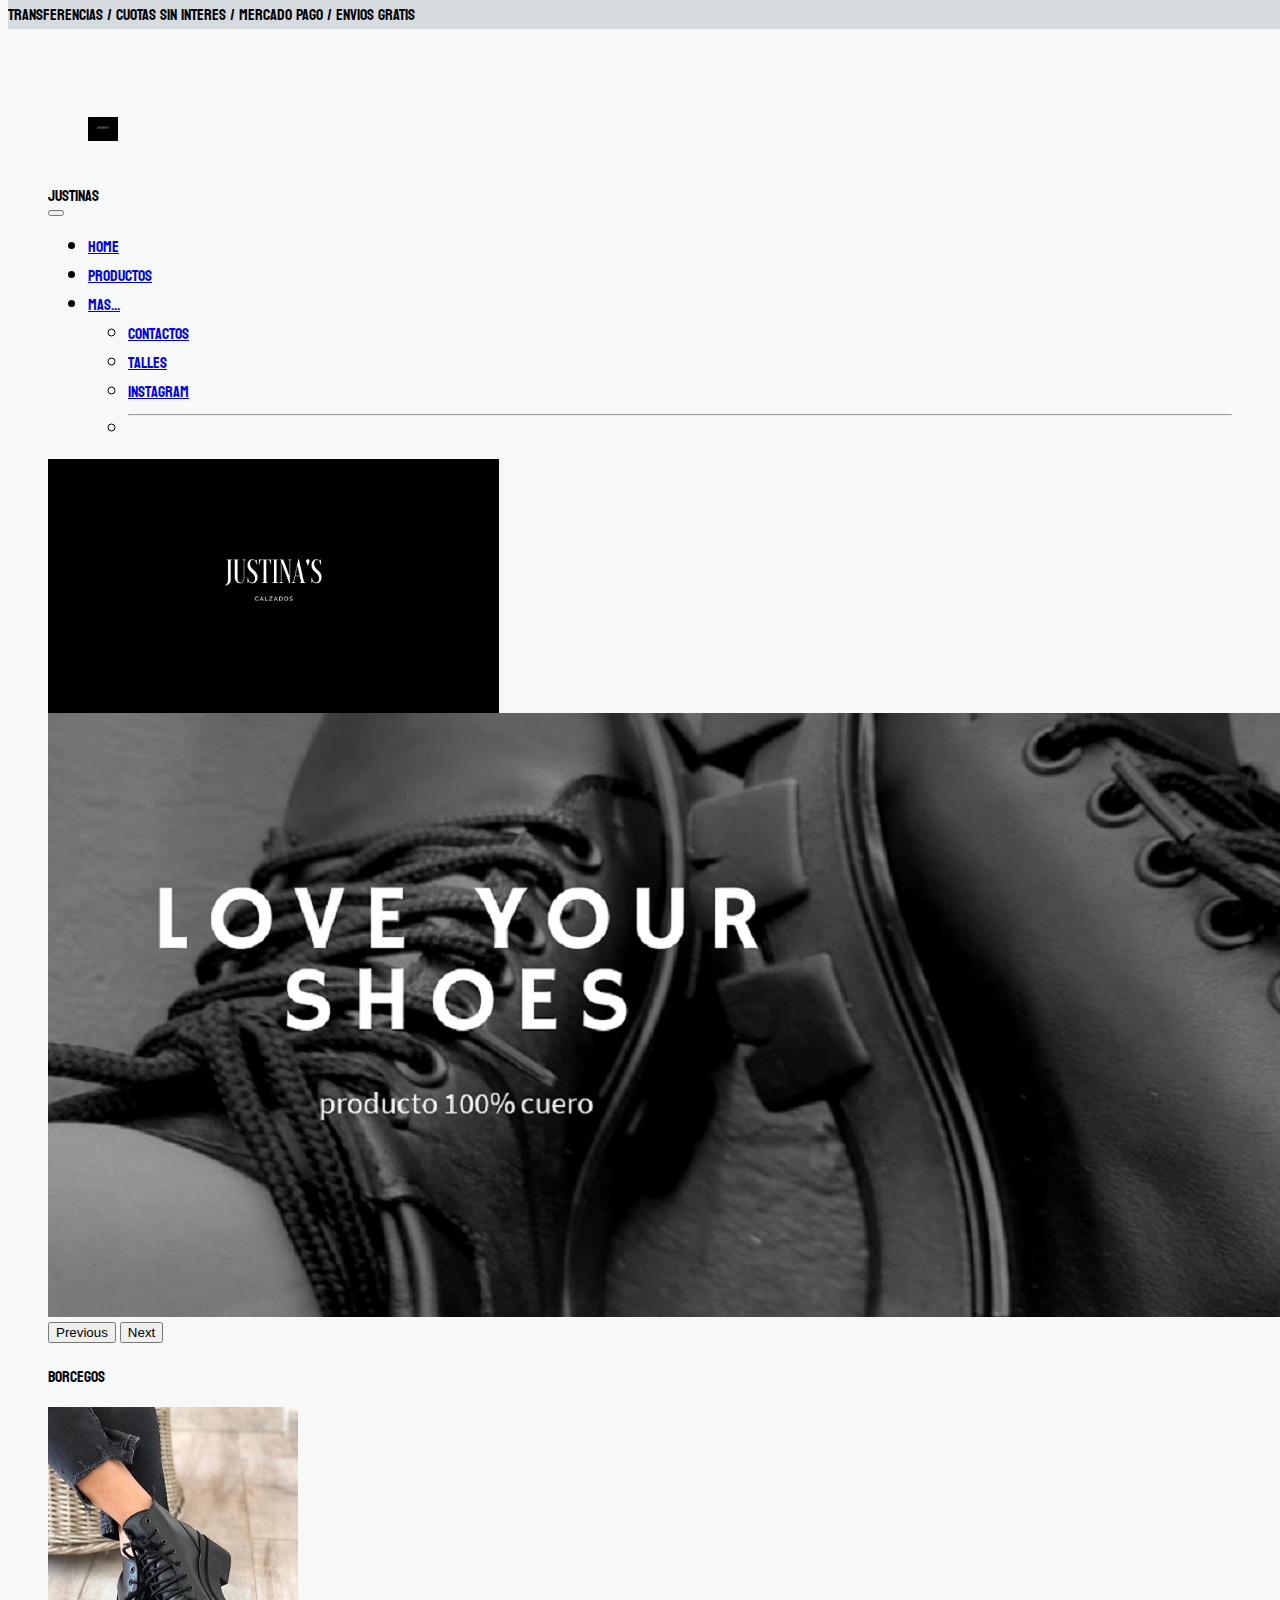
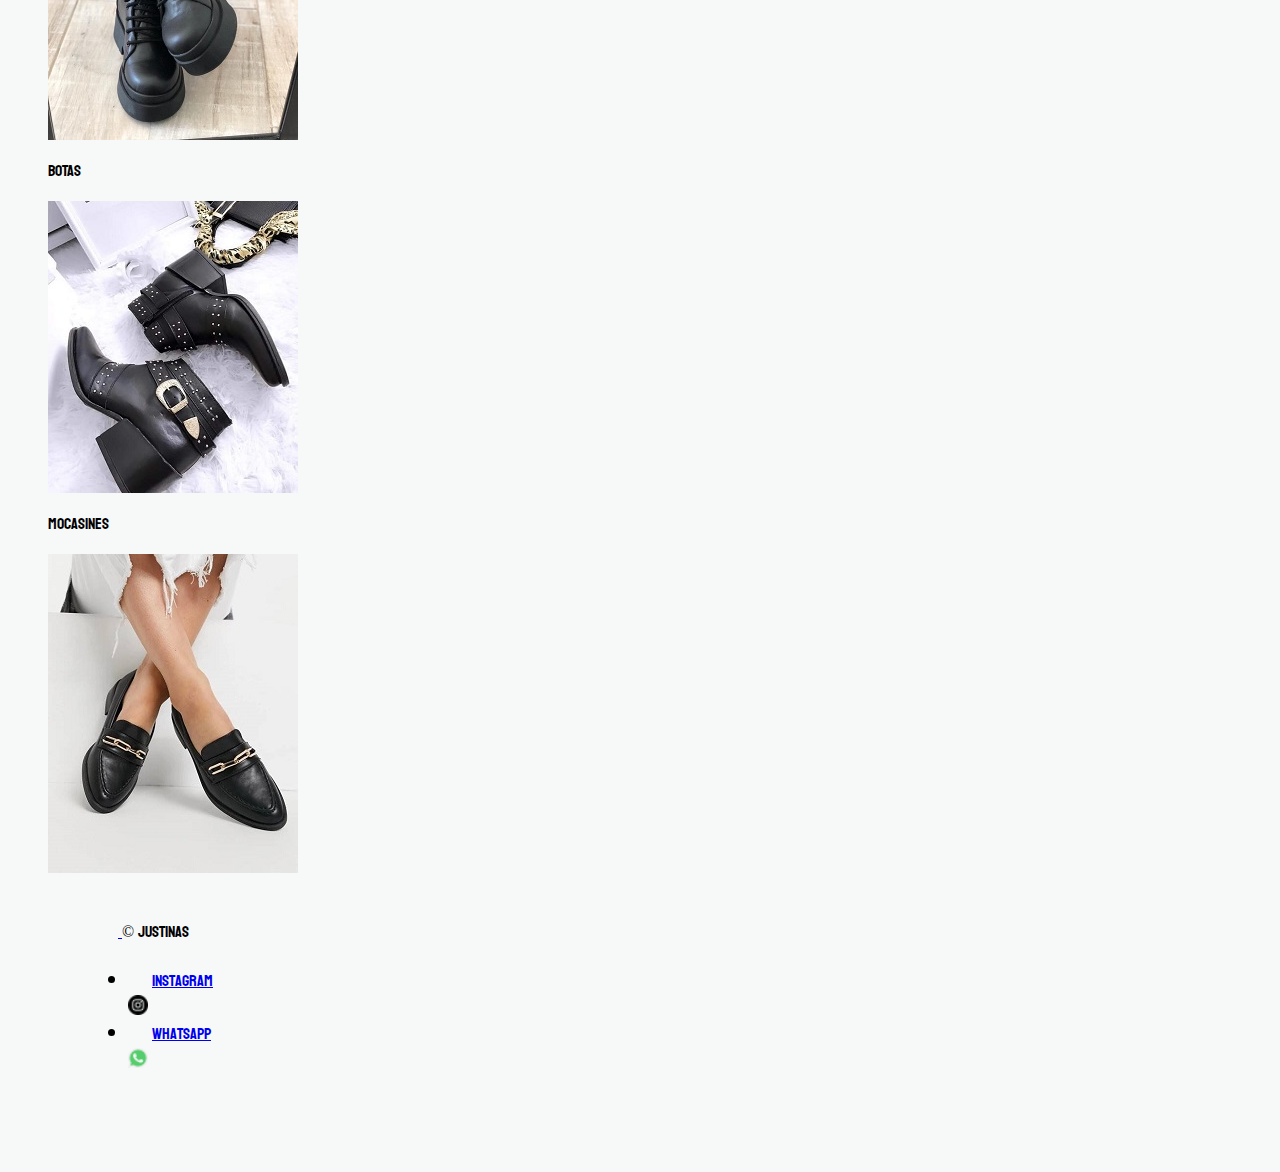
<file: index.html>
<<!doctype html>
<html lang="es">
  <head>
  	<meta charset="utf-8">
    <meta name="viewport" content="width=device-width, initial-scale=1">
    <link href="https://cdn.jsdelivr.net/npm/bootstrap@5.1.3/dist/css/bootstrap.min.css" rel="stylesheet" integrity="sha384-1BmE4kWBq78iYhFldvKuhfTAU6auU8tT94WrHftjDbrCEXSU1oBoqyl2QvZ6jIW3" crossorigin="anonymous">
    <link rel="stylesheet" type="text/css" href="css/estilos.css">
    <title>JUSTINAS</title>
		</head>


  <body>

 <!--HEADER 1-->
 
 				<div id="header">
						<header class="header1 d-flex justify-content-center">
					TRANSFERENCIAS / CUOTAS SIN INTERES / MERCADO PAGO / ENVIOS GRATIS				
					</header>
				</div>

	<!--NAVBAR-->
				<div id="navBar">
					  <div class="container-xl">
						  <nav class="navbar navbar-expand-lg navbar-light bg-light">
						  	<div class="container-fluid">
						  		    	<nav class="navbar navbar-light bg-light">
							  	<div class="container">
							      <img src="imagen/logo.jpg" alt="" width="30" height="24">
							  </div>
						</nav>
			<div>JUSTINAS</div>
								<button class="navbar-toggler" type="button" data-bs-toggle="collapse" data-bs-target="#navbarSupportedContent" aria-controls="navbarSupportedContent" aria-expanded="false" aria-label="Toggle navigation">
						  		<span class="navbar-toggler-icon"></span>
									</button>
						    <div class="collapse navbar-collapse" id="navbarSupportedContent">
						      <ul class="navbar-nav me-auto mb-2 mb-lg-0">
						        <li class="nav-item">
						          <a class="nav-link active" aria-current="page" href="index.html">Home</a>
						        </li>
						        <li class="nav-item">
						          <a class="nav-link" href="pruebaproductos.html">Productos</a>
						        </li>
						        <li class="nav-item dropdown">
						          <a class="nav-link dropdown-toggle" href="#" id="navbarDropdown" role="button" data-bs-toggle="dropdown" aria-expanded="false">
						            Mas...
						          </a>
						          <ul class="dropdown-menu" aria-labelledby="navbarDropdown">
						            <li><a class="dropdown-item" href="contacto.html">Contactos</a></li>
						            <li><a class="dropdown-item" href="guia-de-talles.html">Talles</a></li>
						            <li><a class="dropdown-item" href="instagram.html">Instagram</a></li>
						            <li><hr class="dropdown-divider"></li>
						          </ul>
						        </li>
						      </ul>
						    </div>
						  </div>
						  	</div>
						  			  </nav>

<!--SCRIPT-->
    <script src="https://cdn.jsdelivr.net/npm/bootstrap@5.1.3/dist/js/bootstrap.bundle.min.js" integrity="sha384-ka7Sk0Gln4gmtz2MlQnikT1wXgYsOg+OMhuP+IlRH9sENBO0LRn5q+8nbTov4+1p" crossorigin="anonymous"></script>

    	<!--CAROUSEL IMAGENES-->
		    <div id="carouselExampleControls" class="carousel slide" data-bs-ride="carousel">
		  <div class="carousel-inner">
		    <div class="carousel-item active">
		      <img src="imagen/logo2.png" class="d-block w-100" alt="logojustina">
		    </div>
		    <div class="carousel-item">
		      <img src="imagen/lvshoes.jpg" class="d-block w-100" alt="lvshoes">
		    </div>
		  </div>
		  <button class="carousel-control-prev" type="button" data-bs-target="#carouselExampleControls" data-bs-slide="prev">
		    <span class="carousel-control-prev-icon" aria-hidden="true"></span>
		    <span class="visually-hidden">Previous</span>
		  </button>
		  <button class="carousel-control-next" type="button" data-bs-target="#carouselExampleControls" data-bs-slide="next">
		    <span class="carousel-control-next-icon" aria-hidden="true"></span>
		    <span class="visually-hidden">Next</span>
		  </button>
		</div>


    	<!--IMAGENES DE ZAPATOS-->

			    	<div class="row align-items-center">
			    <div class="col">
			      <p class="d-flex justify-content-center py-3">BORCEGOS</p>
			      <div><img src="imagen/borcegos.jpg" class="img-rounded mx-auto d-block"></div>
			    </div>
			    <div class="col">
			      <p class="d-flex justify-content-center py-3">BOTAS</p>
			      <div><img src="imagen/botaInter1.jpg" class="img-rounded mx-auto d-block"></div>
			    </div>
			    <div class="col">
			     <p class="d-flex justify-content-center py-3">MOCASINES</p>
			       <div><img src="imagen/mocasines.jpg" class="img-rounded mx-auto d-block"></div>
			    </div>
			  </div>

  </body>


 <!-- PIE DE PAGINA-->
  <footer>
			  <div class="container">
	  <footer class="d-flex flex-wrap justify-content-between align-items-center py-3 my-4 border-top">
	    <div class="col-md-4 d-flex align-items-center">
	      <a href="/" class="mb-3 me-2 mb-md-0 text-muted text-decoration-none lh-1">
	        <svg class="bi" width="30" height="24"><use xlink:href="#bootstrap"/></svg>
	      </a>
	      <span class="text-muted">&copy; Justinas </span>
	    </div>
	    <ul class="nav col-md-4 justify-content-end list-unstyled d-flex">

	      <li class="ms-3"><a class="text-muted" href="https://www.instagram.com/justinas.ok/"><svg class="bi" width="24" height="24"><use xlink:href=""></svg>Instagram</a></li>

						<nav class="navbar navbar-light bg-light">
						  <div class="container-fluid">
						      <img src="imagen/instagram.png" alt="" width="20" height="20" class="d-inline-block align-text-top">
						    </a>
						  </div>
						</nav>

	      <li class="ms-3"><a class="text-muted" href="https://www.whatsapp.com/"><svg class="bi" width="24" height="24"><use xlink:href="#Whatsapp"/></svg>Whatsapp</a></li>

	      		<nav class="navbar navbar-light bg-light">
						  <div class="container-fluid">
						      <img src="imagen/whatsapp.png" alt="" width="20" height="20" class="d-inline-block align-text-top">
						    </a>
						  </div>
						</nav>
	    </ul>
	  </footer>
</html>
</file>
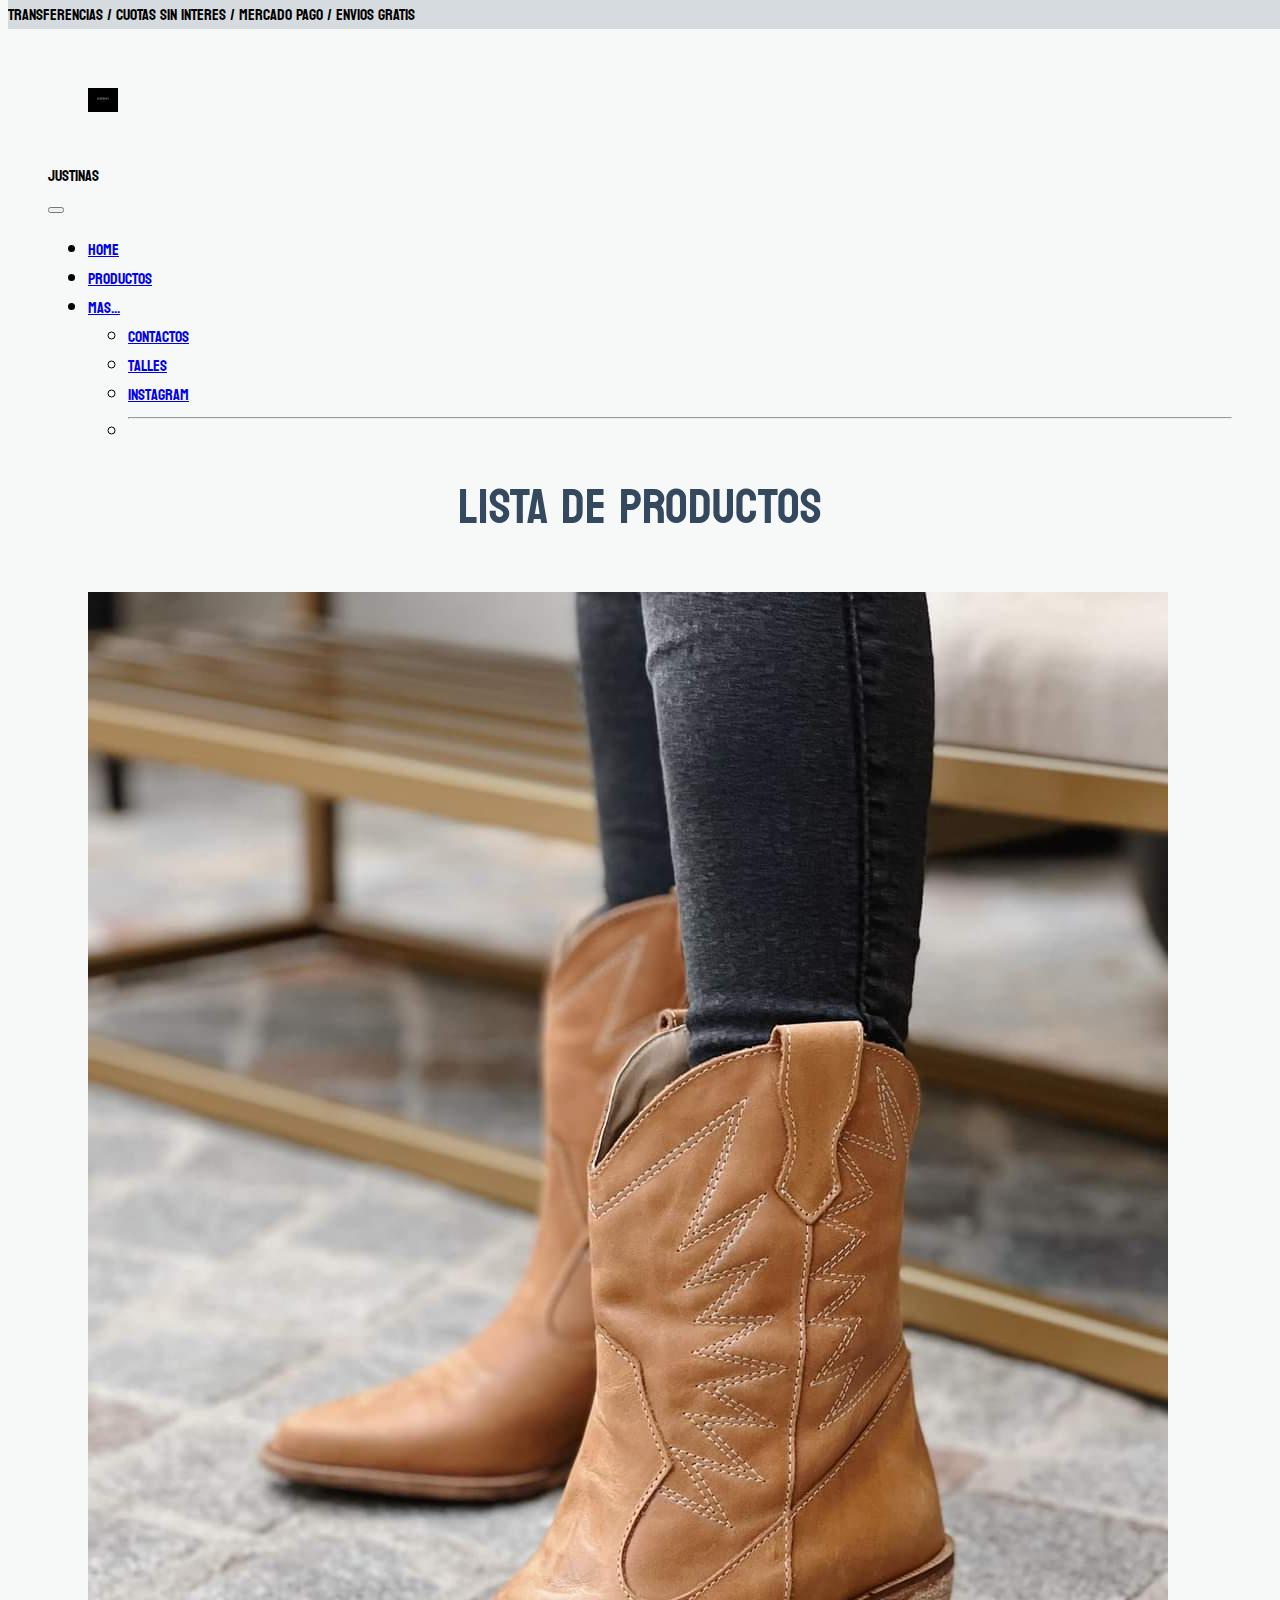
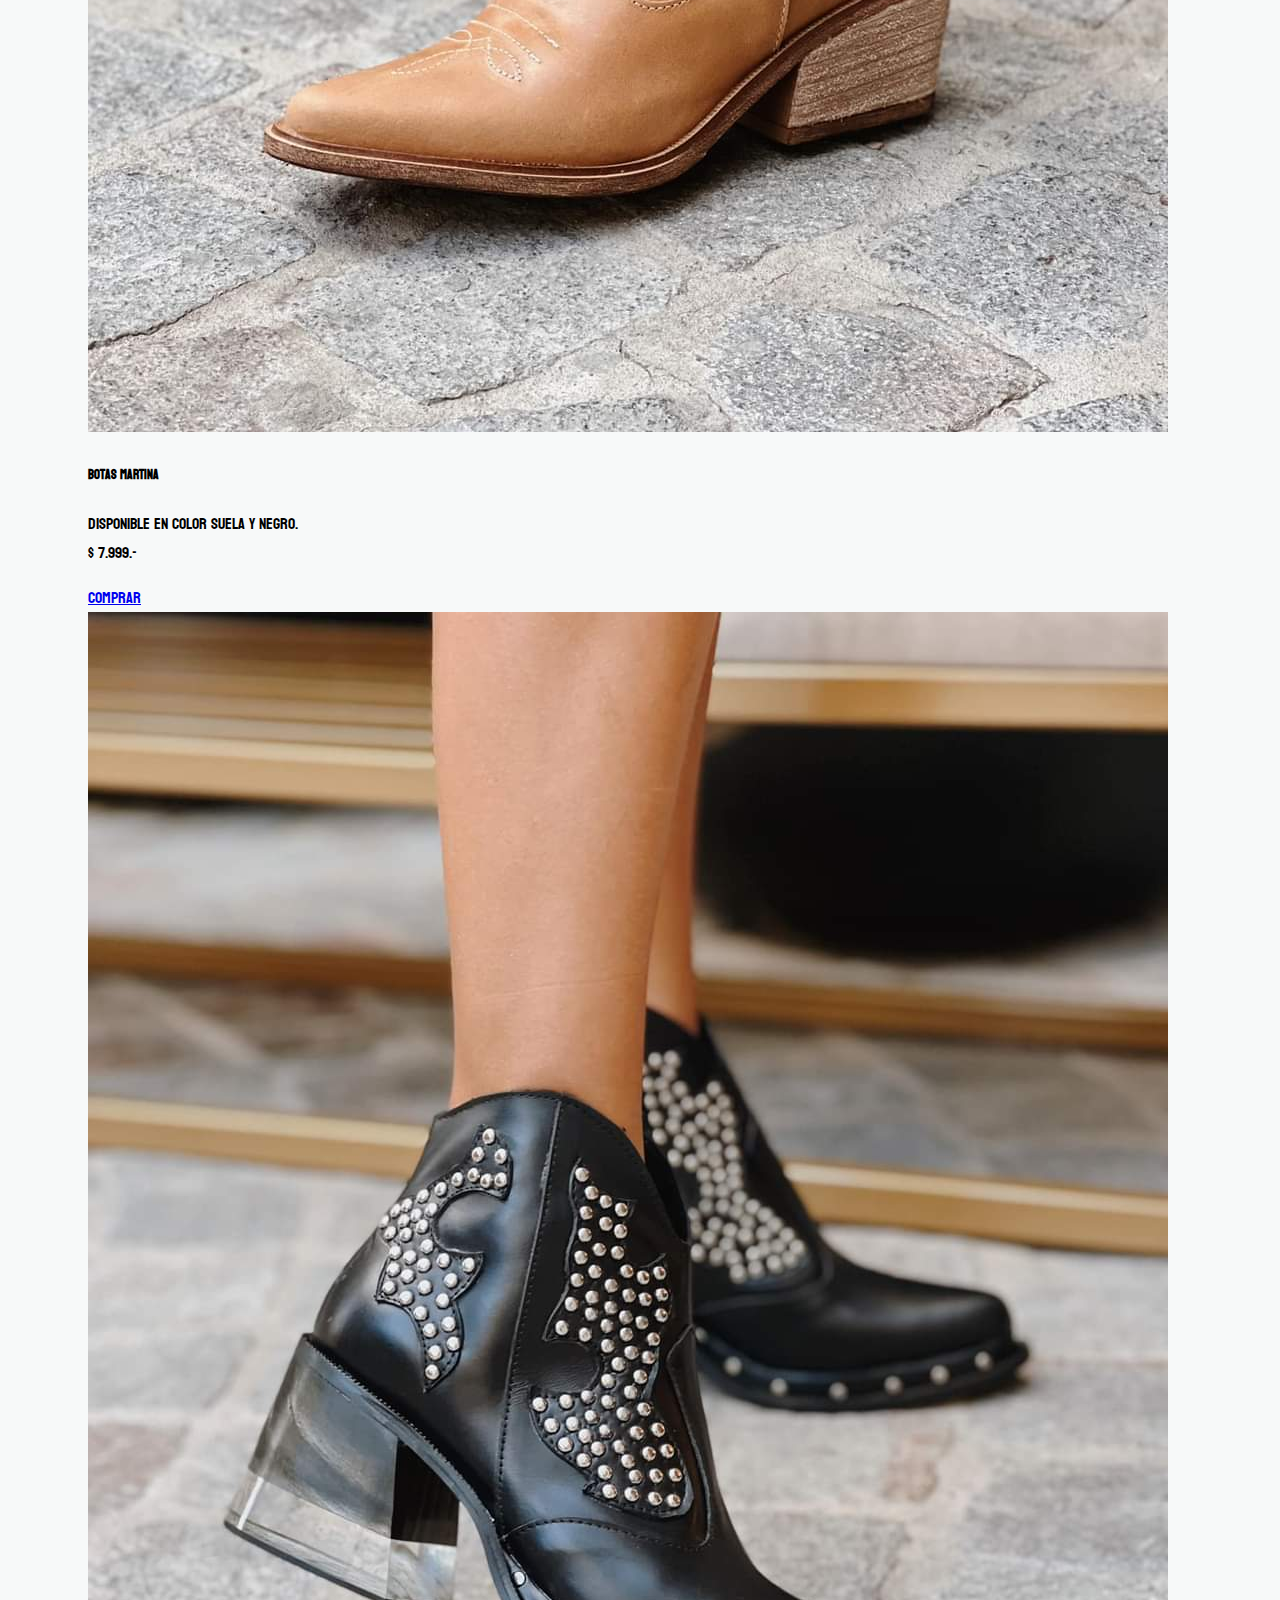
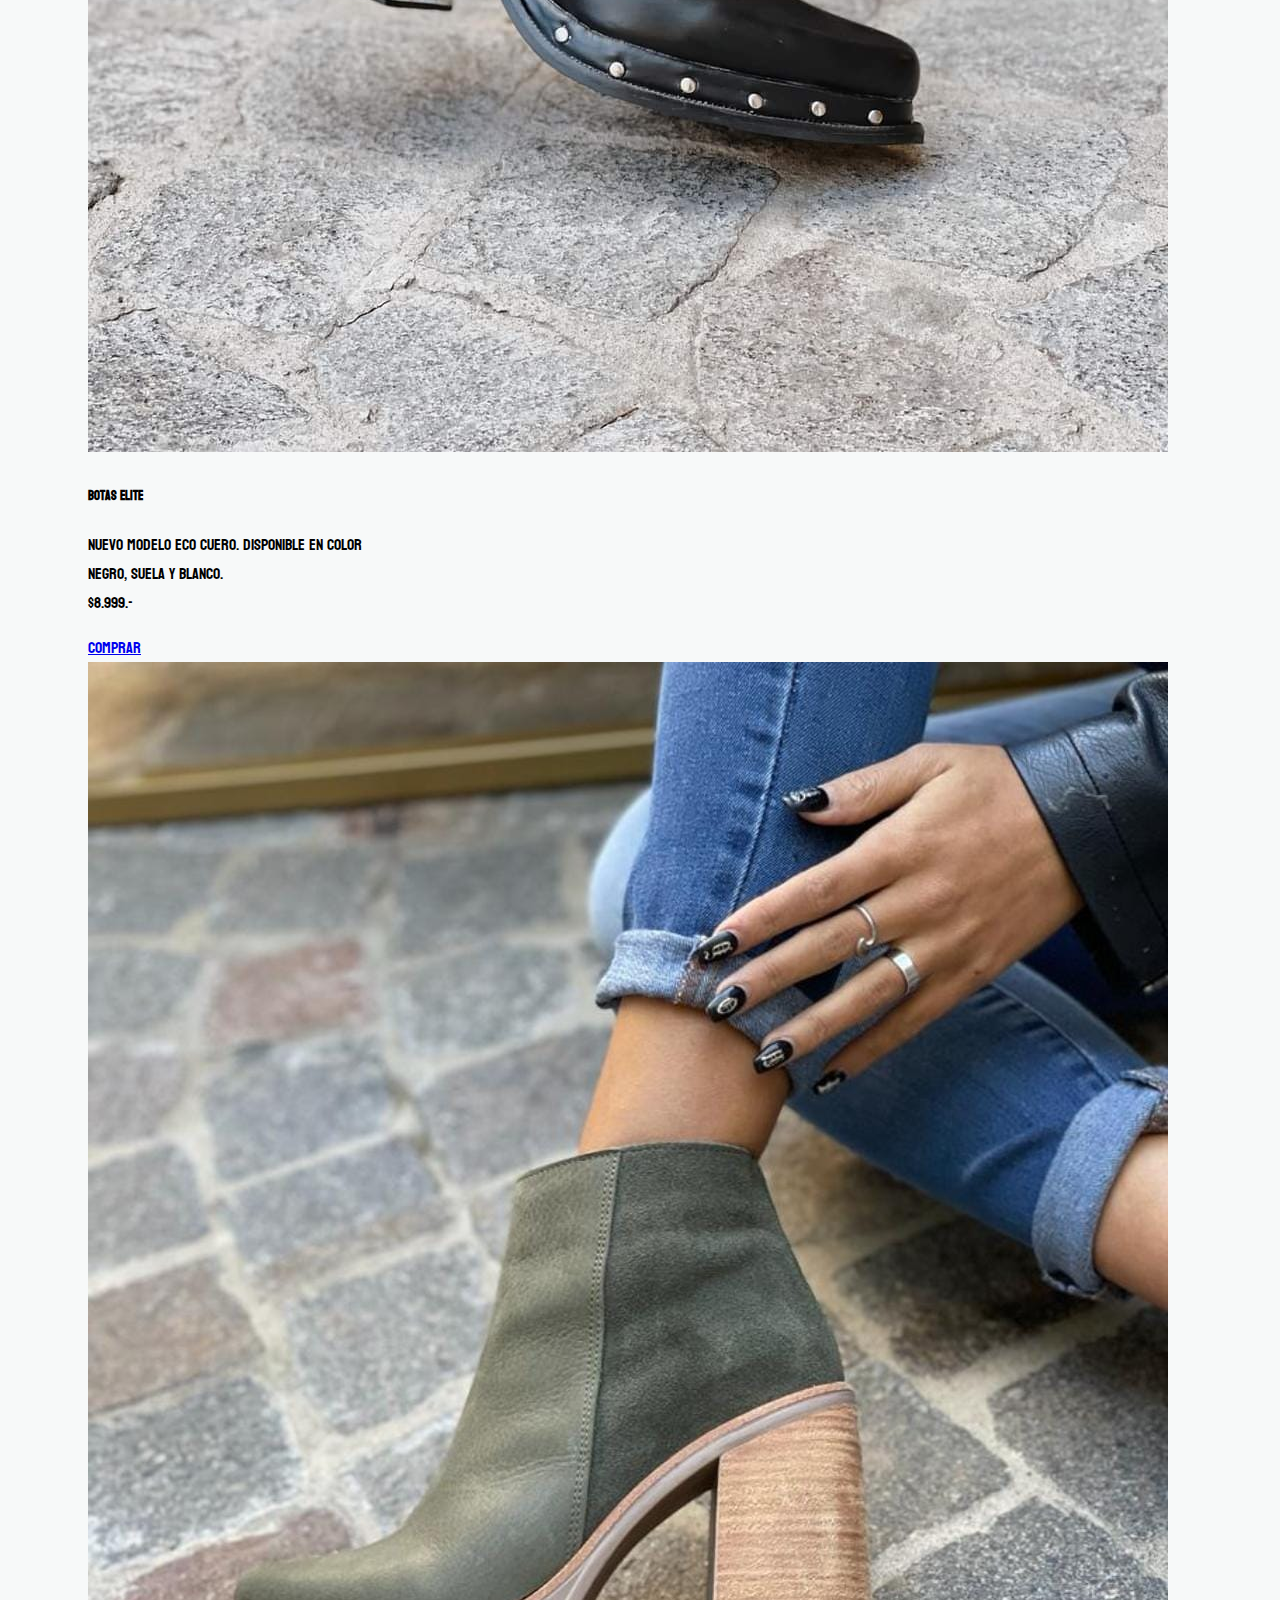
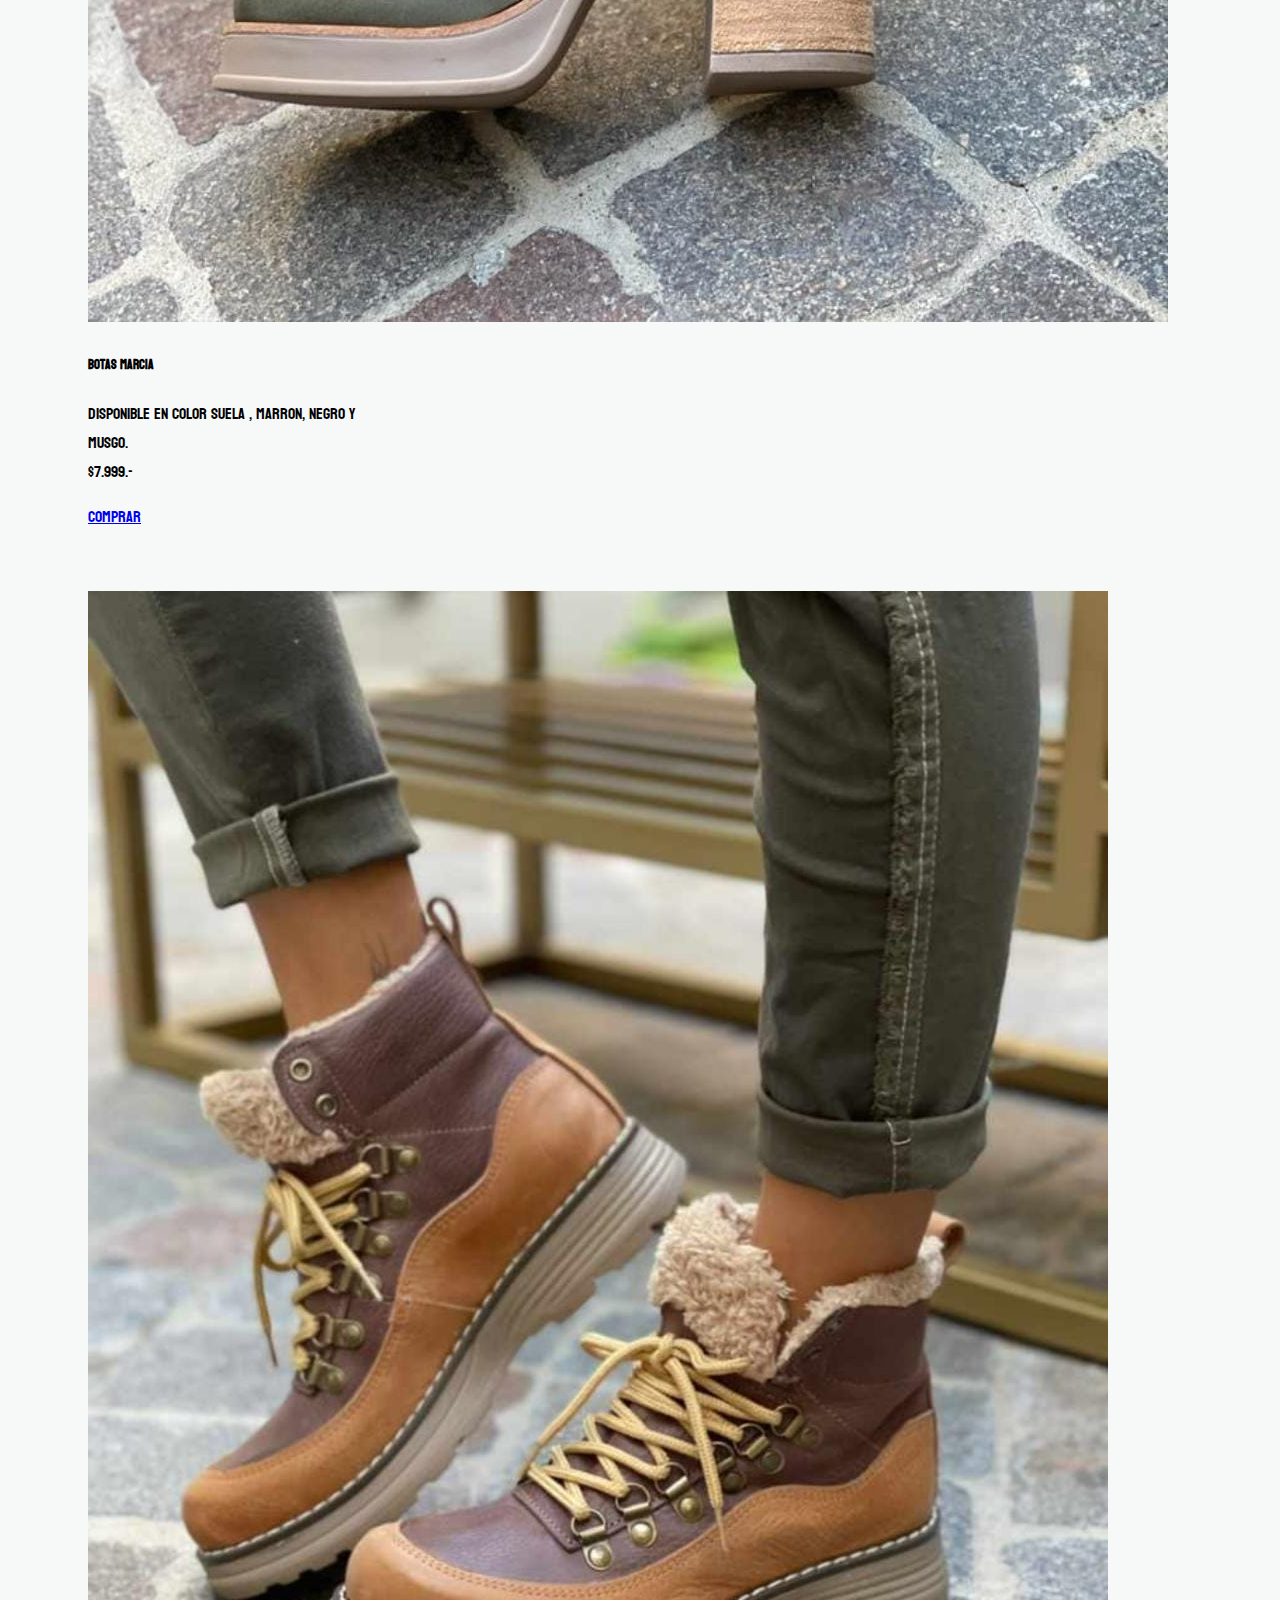
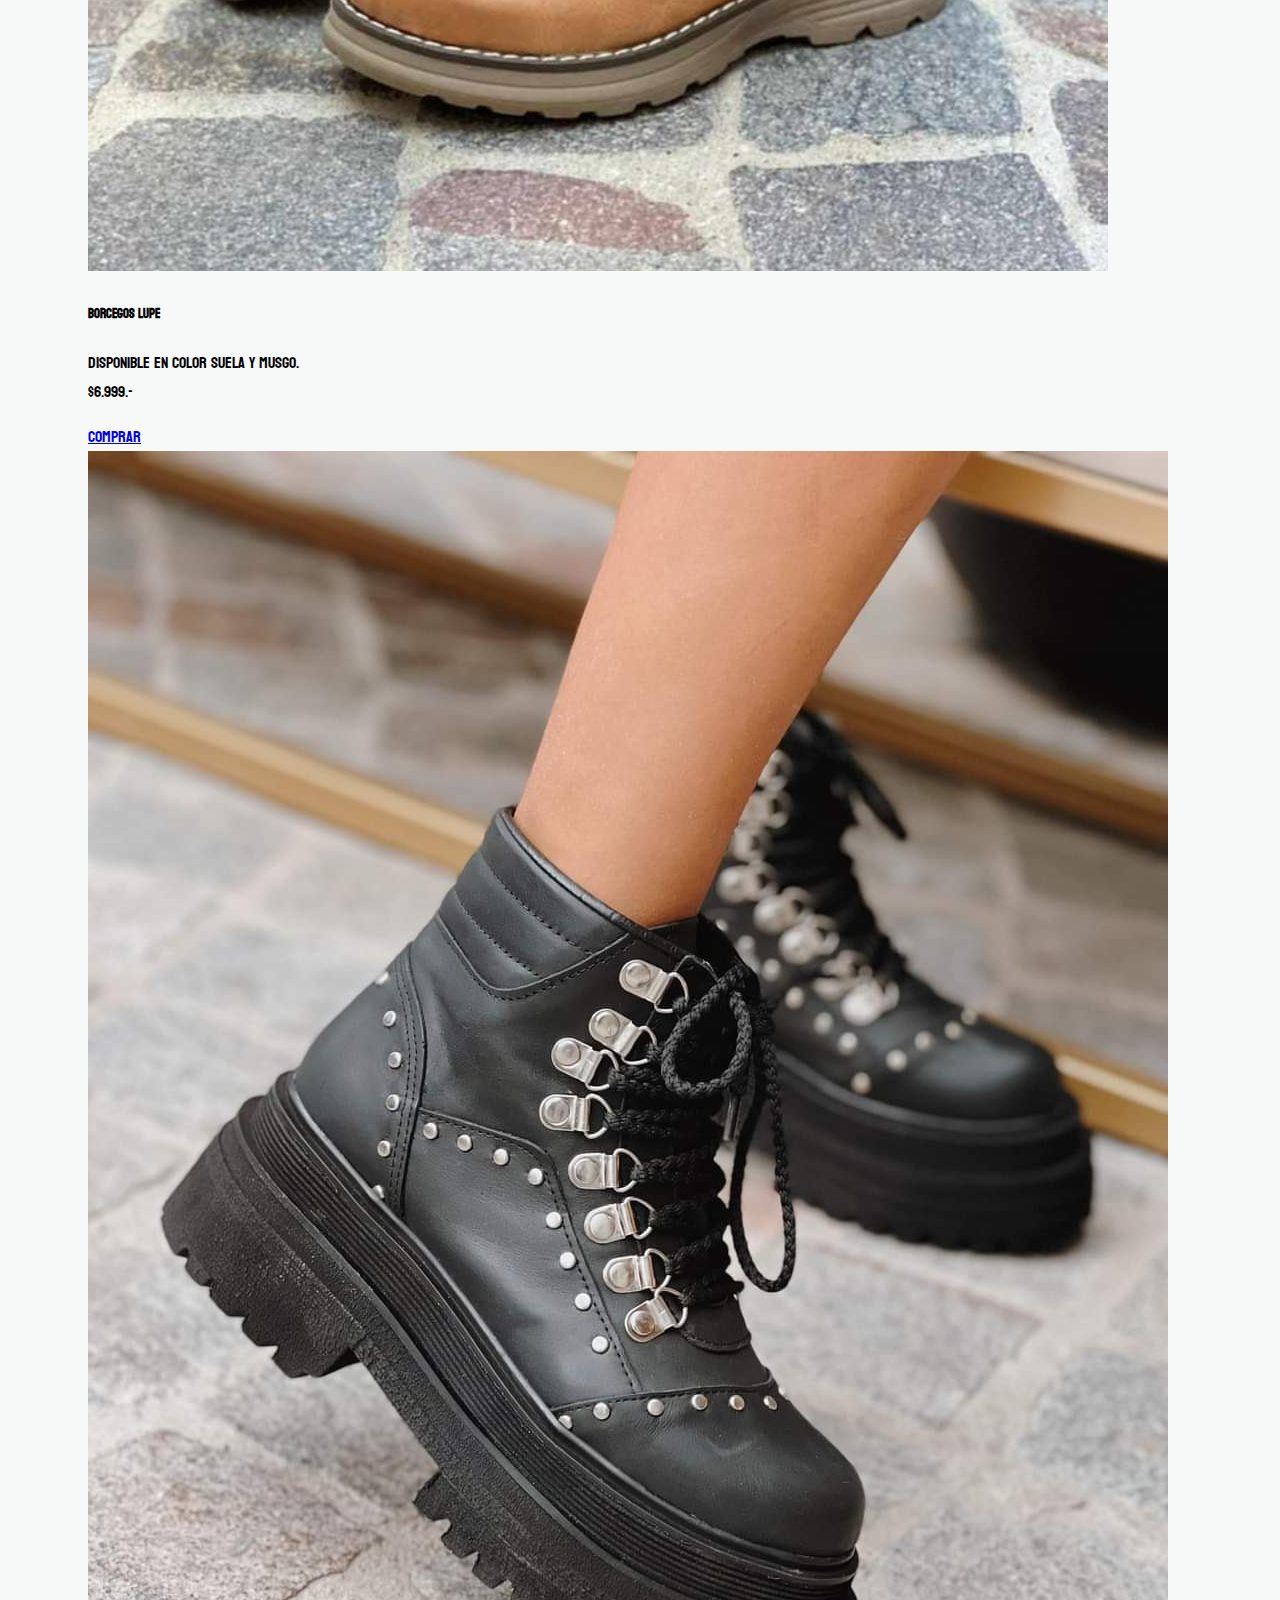
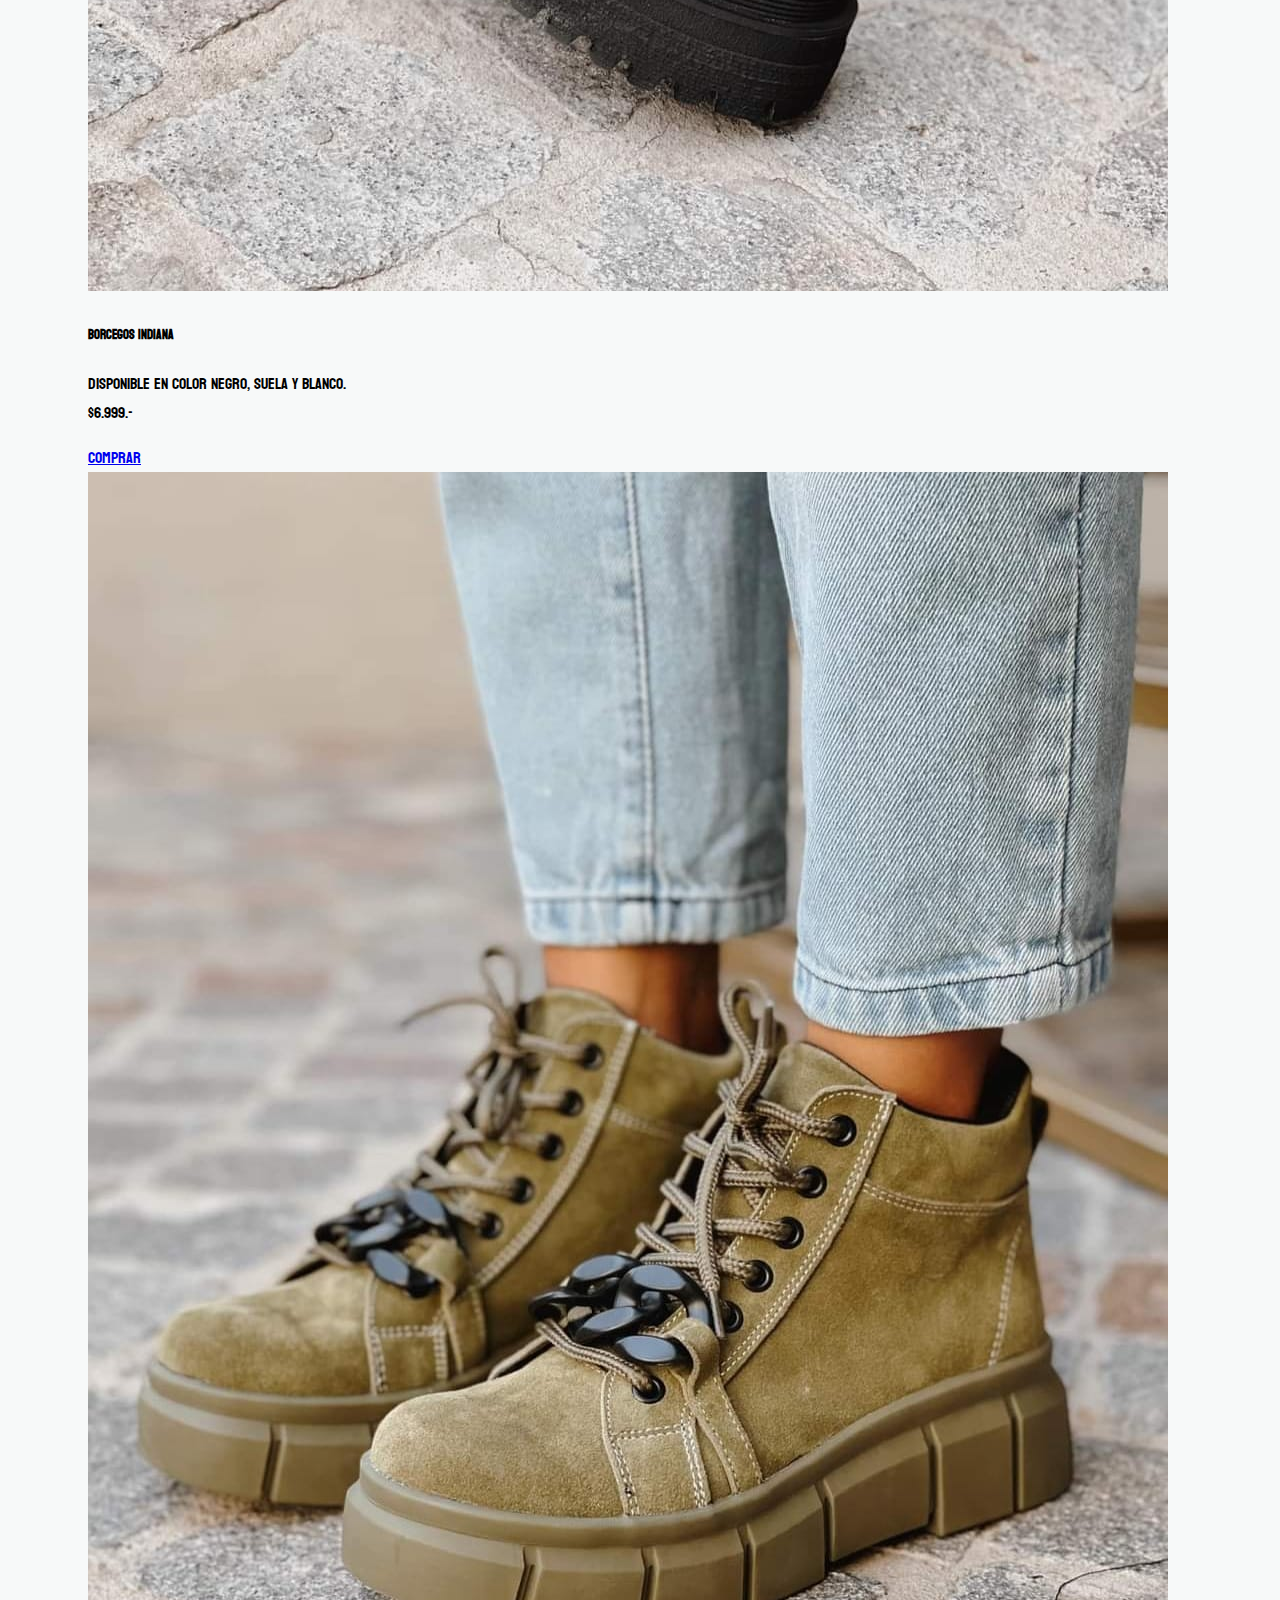
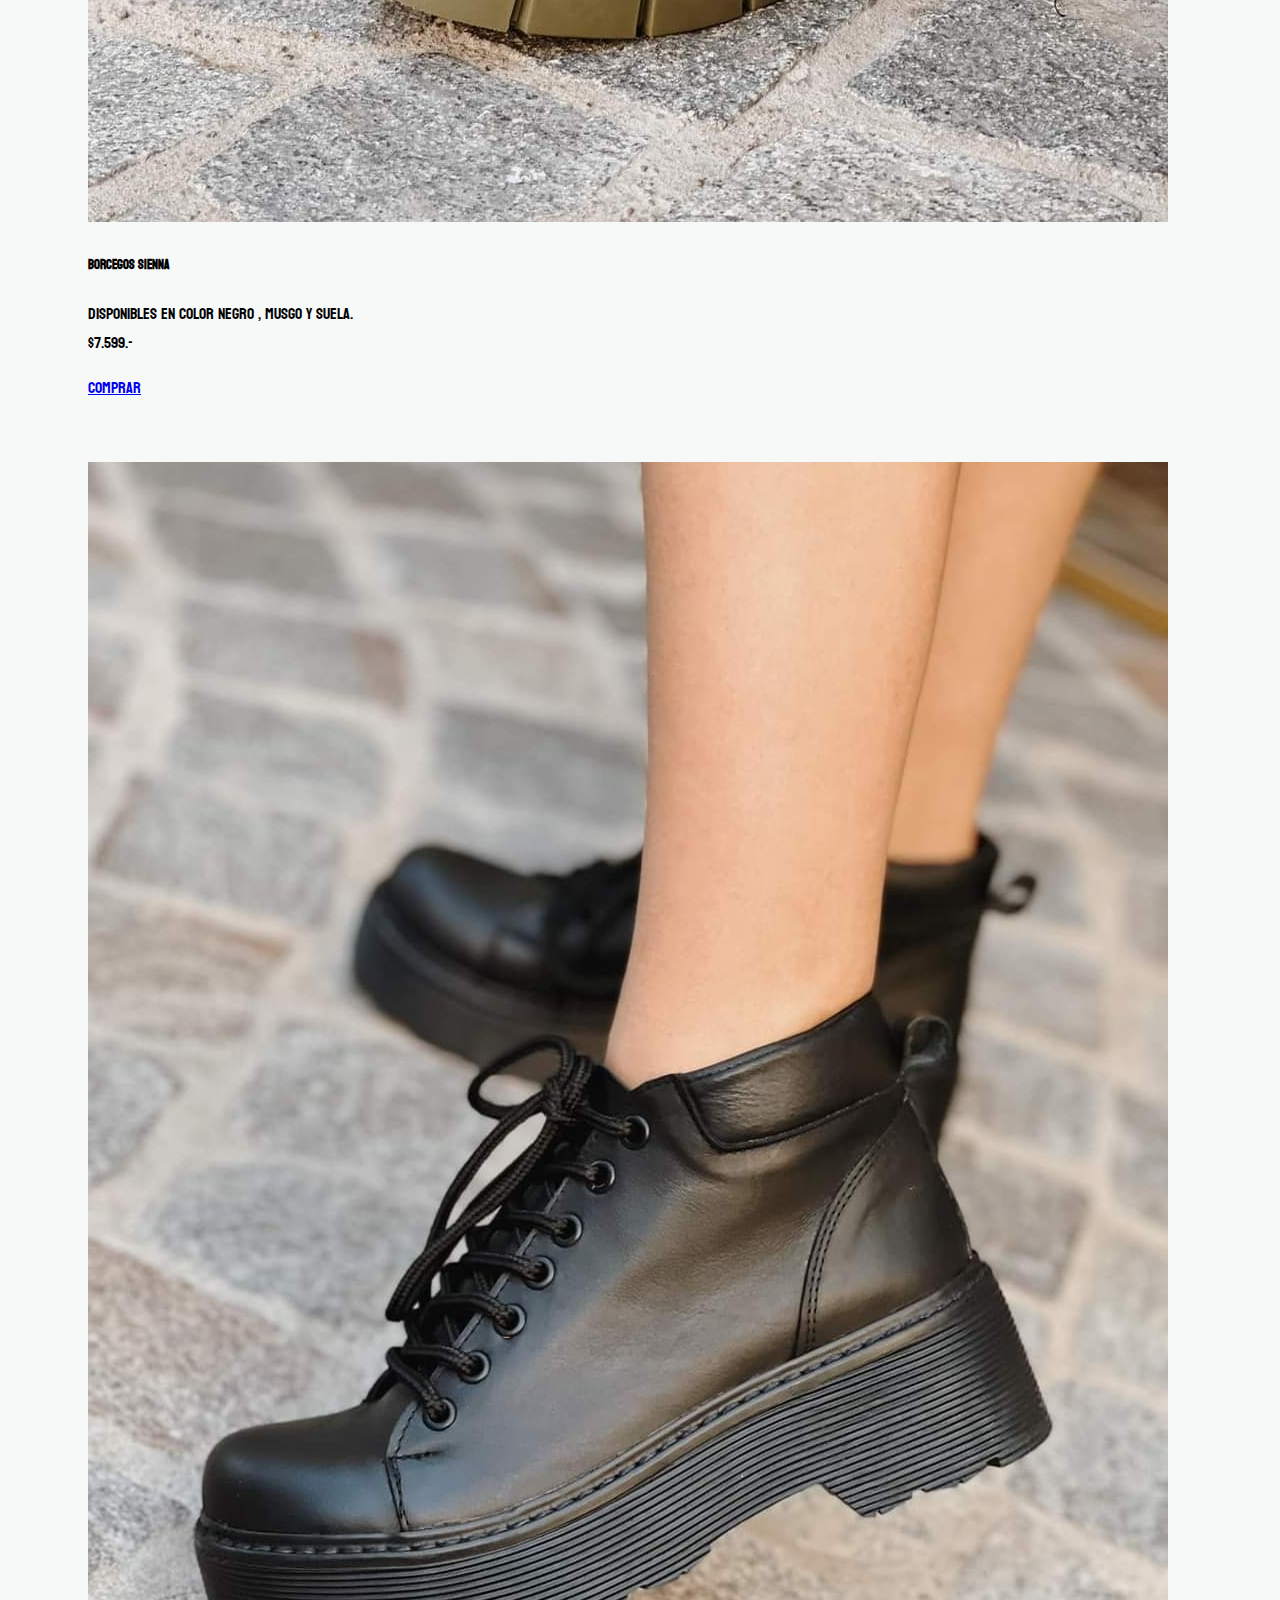
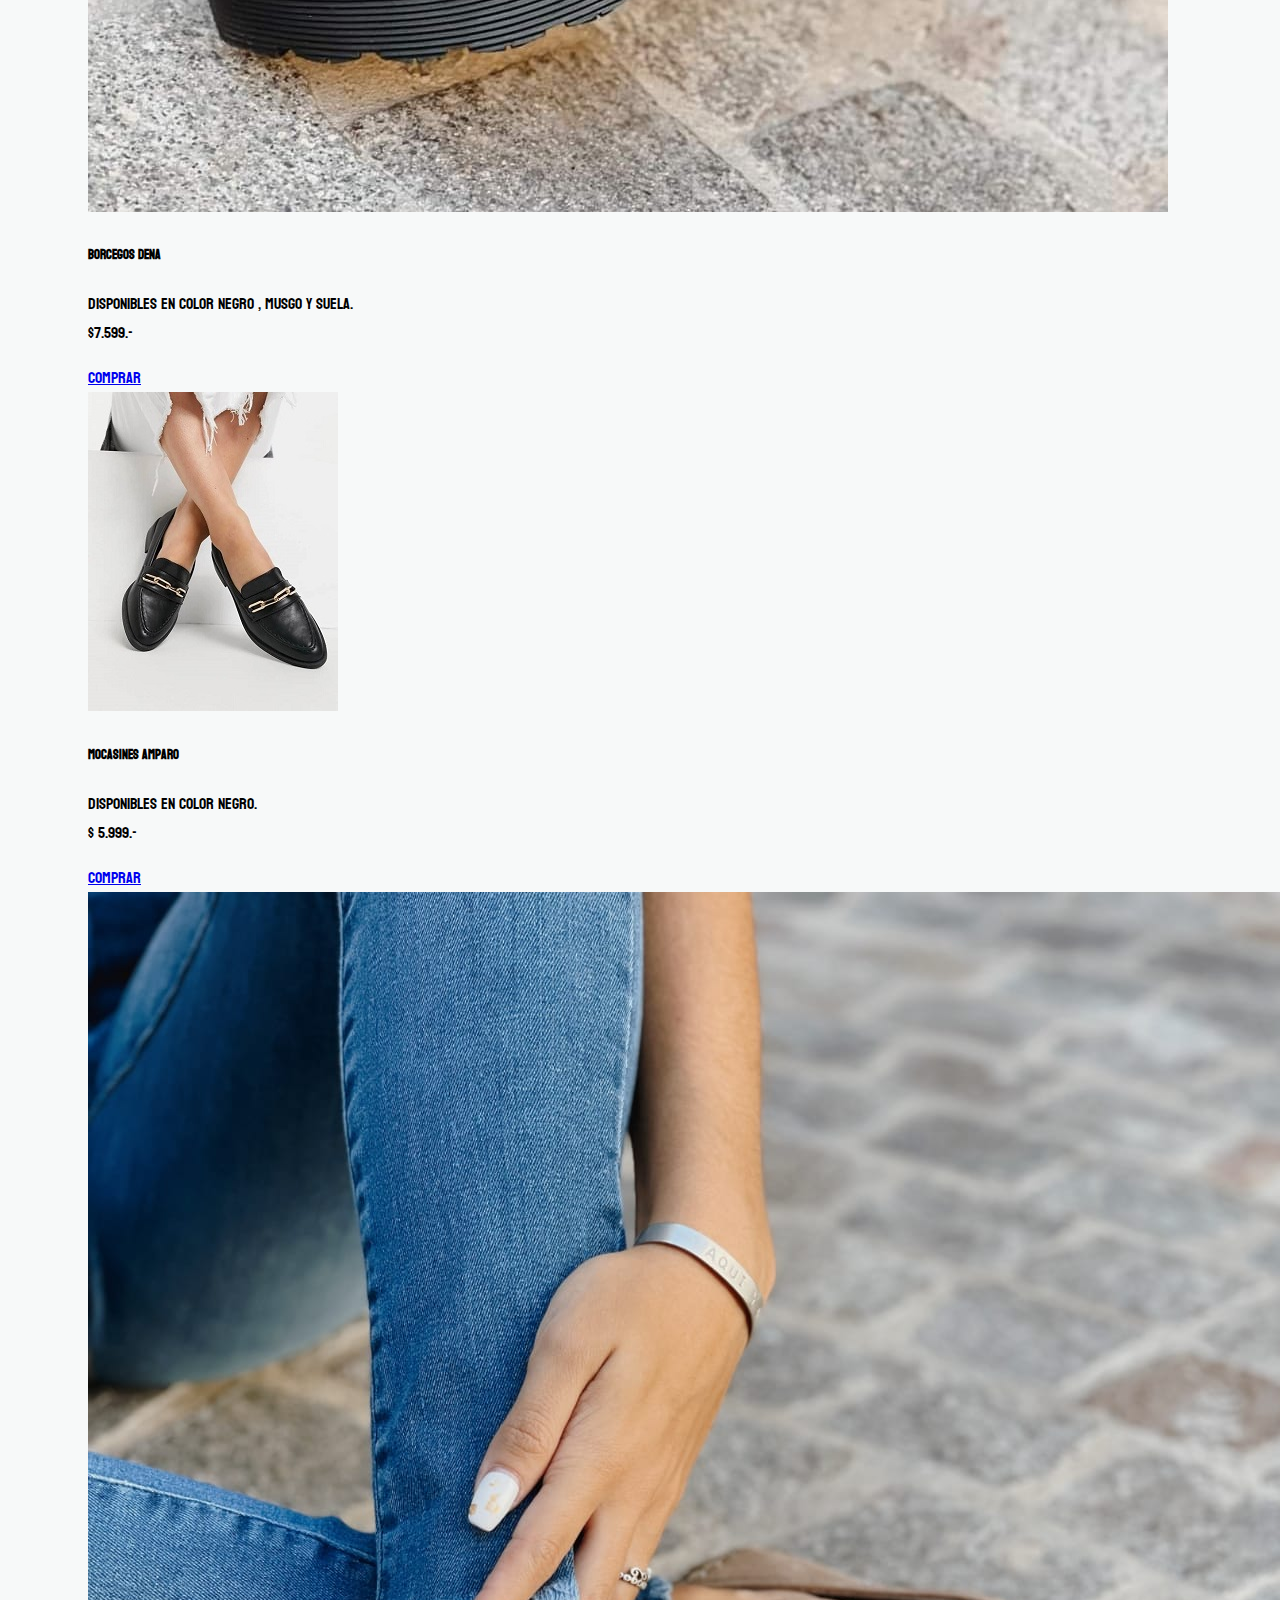
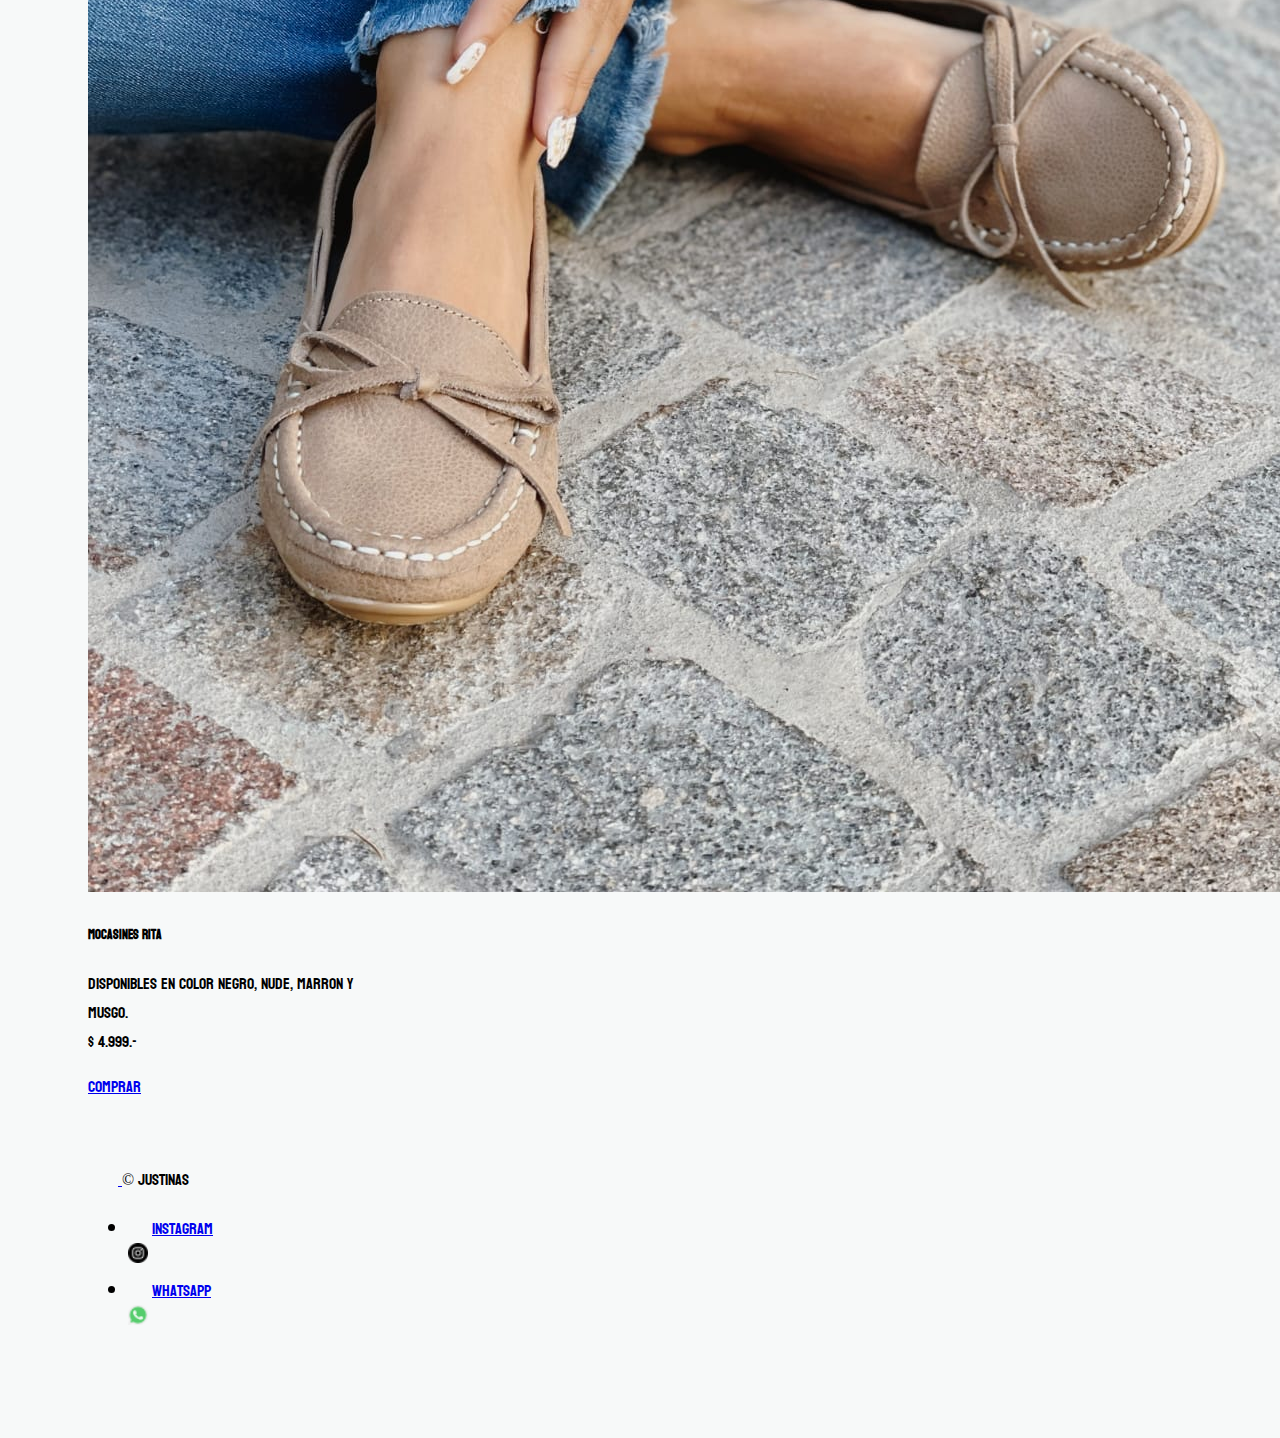
<file: pruebaproductos.html>
<!DOCTYPE html>
<html lang="es">
<head>
  <meta charset="utf-8">
  <meta name="viewport" content="width=device-width, initial-scale=1">

      <link href="https://cdn.jsdelivr.net/npm/bootstrap@5.1.3/dist/css/bootstrap.min.css" rel="stylesheet" integrity="sha384-1BmE4kWBq78iYhFldvKuhfTAU6auU8tT94WrHftjDbrCEXSU1oBoqyl2QvZ6jIW3" crossorigin="anonymous">
  <link rel="stylesheet" type="text/css" href="css/estilos.css">

  <title>JUSTINA´S</title>
</head>

<body class="cambio1">

<!--HEADER 1-->
      <div id="header">
        <header class="header1 d-flex justify-content-center">
          TRANSFERENCIAS / CUOTAS SIN INTERES / MERCADO PAGO / ENVIOS GRATIS        
        </header>
    </div>

<!--NAVBAR-->
      <div id="navBar">
            <div class="container-xl">
              <nav class="navbar navbar-expand-lg navbar-light bg-light">
                <div class="container-fluid">
                        <nav class="navbar navbar-light bg-light">
                  <div class="container">
                    <img src="imagen/logo.jpg" alt="" width="30" height="24">
                </div>
            </nav>
      <div>JUSTINAS</div>
                <button class="navbar-toggler" type="button" data-bs-toggle="collapse" data-bs-target="#navbarSupportedContent" aria-controls="navbarSupportedContent" aria-expanded="false" aria-label="Toggle navigation">
                  <span class="navbar-toggler-icon"></span>
                  </button>
                <div class="collapse navbar-collapse" id="navbarSupportedContent">
                  <ul class="navbar-nav me-auto mb-2 mb-lg-0">
                    <li class="nav-item">
                      <a class="nav-link active" aria-current="page" href="index.html">Home</a>
                    </li>
                    <li class="nav-item">
                      <a class="nav-link" href="productos.html">Productos</a>
                    </li>
                    <li class="nav-item dropdown">
                      <a class="nav-link dropdown-toggle" href="#" id="navbarDropdown" role="button" data-bs-toggle="dropdown" aria-expanded="false">
                        Mas...
                      </a>
                      <ul class="dropdown-menu" aria-labelledby="navbarDropdown">
                        <li><a class="dropdown-item" href="contacto.html">Contactos</a></li>
                        <li><a class="dropdown-item" href="guia-de-talles.html">Talles</a></li>
                        <li><a class="dropdown-item" href="instagram.html">Instagram</a></li>
                        <li><hr class="dropdown-divider"></li>
                      </ul>
                    </li>
                  </ul>
                </div>
              </div>
                </div>
                      </nav>
    
<!--SCRIPT-->
    <script src="https://cdn.jsdelivr.net/npm/bootstrap@5.1.3/dist/js/bootstrap.bundle.min.js" integrity="sha384-ka7Sk0Gln4gmtz2MlQnikT1wXgYsOg+OMhuP+IlRH9sENBO0LRn5q+8nbTov4+1p" crossorigin="anonymous"></script>

 <!--PRODUCTOS-->
        <div class="listaProd">LISTA DE PRODUCTOS</div>

<div class="container">
    <div class="row">
      
  <!--PRODUCTO 1-->
          <div class="col">
              <div class="card" style="width: 18rem;">
                <img src="imagen/botaMartina1.jpg" class="card-img-top" alt="Martina">
                  <div class="card-body">
                        <h5 class="card-title">Botas Martina</h5>
                        <p class="card-text">Disponible en color suela y negro.  <br>$ 7.999.-</p>
                        <a href="#" class="btn bg-secondary text-white">Comprar</a>
                  </div>
              </div>
          </div>
 
 <!--PRODUCTO 2-->
          <div class="col">
                        <div class="card" style="width: 18rem;">
                          <img src="imagen/botaElite1.jpg" class="card-img-top" alt="Elite">
                            <div class="card-body">
                                  <h5 class="card-title">Botas Elite</h5>
                                  <p class="card-text">Nuevo modelo eco cuero. Disponible en color negro, suela y blanco. <br> $8.999.- </p>
                                  <a href="#" class="btn bg-secondary text-white">Comprar</a>
                            </div>
                        </div>
                    </div>
 
 <!--PRODUCTO 3-->
          <div class="col">
                        <div class="card" style="width: 18rem;">
                          <img src="imagen/botaMarcia1.jpg" class="card-img-top" alt="Marcia">
                            <div class="card-body">
                                  <h5 class="card-title">Botas Marcia </h5>
                                  <p class="card-text">Disponible en color suela , marron, negro y musgo. <br> $7.999.-</p>
                                  <a href="#" class="btn bg-secondary text-white">Comprar</a>
                            </div>
                        </div>
                    </div>             
    </div>
</div>

<div class="container">
    <div class="row">
      
  <!--PRODUCTO 4-->
          <div class="col">
              <div class="card" style="width: 18rem;">
                <img src="imagen/borcegoLupe1.jpg" class="card-img-top" alt="Lupe">
                  <div class="card-body">
                        <h5 class="card-title">Borcegos Lupe</h5>
                        <p class="card-text">Disponible en color suela y musgo. <br> $6.999.-</p>
                        <a href="#" class="btn bg-secondary text-white">Comprar</a>
                  </div>
              </div>
          </div>
 
 <!--PRODUCTO 5-->
          <div class="col">
                        <div class="card" style="width: 18rem;">
                          <img src="imagen/borcegoIndiana1.jpg" class="card-img-top" alt="Indiana">
                            <div class="card-body">
                                  <h5 class="card-title">Borcegos Indiana</h5>
                                  <p class="card-text">Disponible en color negro, suela y blanco. <br> $6.999.- </p>
                                  <a href="#" class="btn bg-secondary text-white">Comprar</a>
                            </div>
                        </div>
                    </div>
 
 <!--PRODUCTO 6-->
          <div class="col">
                        <div class="card" style="width: 18rem;">
                          <img src="imagen/borcegoSienna1.jpg" class="card-img-top" alt="Sienna">
                            <div class="card-body">
                                  <h5 class="card-title">Borcegos Sienna</h5>
                                  <p class="card-text">Disponibles en color negro , musgo y suela. <br> $7.599.-</p>
                                  <a href="#" class="btn bg-secondary text-white">Comprar</a>
                            </div>
                        </div>
                    </div>             
    </div>
</div>

<div class="container">
    <div class="row">
      
  <!--PRODUCTO 7-->
          <div class="col">
              <div class="card" style="width: 18rem;">
                <img src="imagen/borcegoDena1.jpg" class="card-img-top" alt="Dena">
                  <div class="card-body">
                        <h5 class="card-title">Borcegos Dena</h5>
                        <p class="card-text">Disponibles en color negro , musgo y suela. <br> $7.599.-</p>
                        <a href="#" class="btn bg-secondary text-white">Comprar</a>
                  </div>
              </div>
          </div>
 
 <!--PRODUCTO 8-->
          <div class="col">
                        <div class="card" style="width: 18rem;">
                          <img src="imagen/mocasinesAmparo1.jpg" class="card-img-top" alt="Amparo">
                            <div class="card-body">
                                  <h5 class="card-title">Mocasines Amparo</h5>
                                  <p class="card-text">Disponibles en color negro. <br> $ 5.999.-</p>
                                  <a href="#" class="btn bg-secondary text-white">Comprar</a>
                            </div>
                        </div>
                    </div>
 
 <!--PRODUCTO 9-->
          <div class="col">
                        <div class="card" style="width: 18rem;">
                          <img src="imagen/mocasinesRita1.jpg" class="card-img-top" alt="Rita">
                            <div class="card-body">
                                  <h5 class="card-title">Mocasines Rita</h5>
                                  <p class="card-text">Disponibles en color negro, nude, marron y musgo. <br> $ 4.999.-</p>
                                  <a href="#" class="btn bg-secondary text-white">Comprar</a>
                            </div>
                        </div>
                    </div>             
    </div>
</div>

</body>
    

 <!-- PIE DE PAGINA-->
          <footer>
                <div class="container">
            <footer class="d-flex flex-wrap justify-content-between align-items-center py-3 my-4 border-top">
              <div class="col-md-4 d-flex align-items-center">
                <a href="/" class="mb-3 me-2 mb-md-0 text-muted text-decoration-none lh-1">
                  <svg class="bi" width="30" height="24"><use xlink:href="#bootstrap"/></svg>
                </a>
                <span class="text-muted">&copy; Justinas </span>
              </div>
              <ul class="nav col-md-4 justify-content-end list-unstyled d-flex">

                <li class="ms-3"><a class="text-muted" href="https://www.instagram.com/justinas.ok/"><svg class="bi" width="24" height="24"><use xlink:href=""></svg>Instagram</a></li>

                    <nav class="navbar navbar-light bg-light">
                      <div class="container-fluid">
                          <img src="imagen/instagram.png" alt="" width="20" height="20" class="d-inline-block align-text-top">
                        </a>
                      </div>
                    </nav>

                <li class="ms-3"><a class="text-muted" href="https://www.whatsapp.com/"><svg class="bi" width="24" height="24"><use xlink:href="#Whatsapp"/></svg>Whatsapp</a></li>

                    <nav class="navbar navbar-light bg-light">
                      <div class="container-fluid">
                          <img src="imagen/whatsapp.png" alt="" width="20" height="20" class="d-inline-block align-text-top">
                        </a>
                      </div>
                    </nav>
                      </ul>
          </footer>
</html>
</file>
<file: css/estilos.css>
@import url('https://fonts.googleapis.com/css2?family=Koulen&display=swap');

body{
	font-family: 'Koulen', cursive;
	background: #F7F9F9;
}

.cambio1{
	background:#F7F9F9;
}
	@media(max-width: 768px){
		.cambio1{
			background:#B2BABB;

		}

	}

}


 a:hover{
		background: #D6DBDF;
}

/*HEADER 1*/

#header{
  background: #D6DBDF;
  width: 100%;
  position: fixed;
  z-index: 100;
  top: 0;
}

/*NAVBAR*/

#navBar{
padding: 40px;
}

/*LISTA DE PRODUCTOS*/

.container{
	padding: 20px;
	margin: 20px;

}
.listaProd{

		text-align: center;
		font-size:50px;
		color:#34495E;
}
</file>
